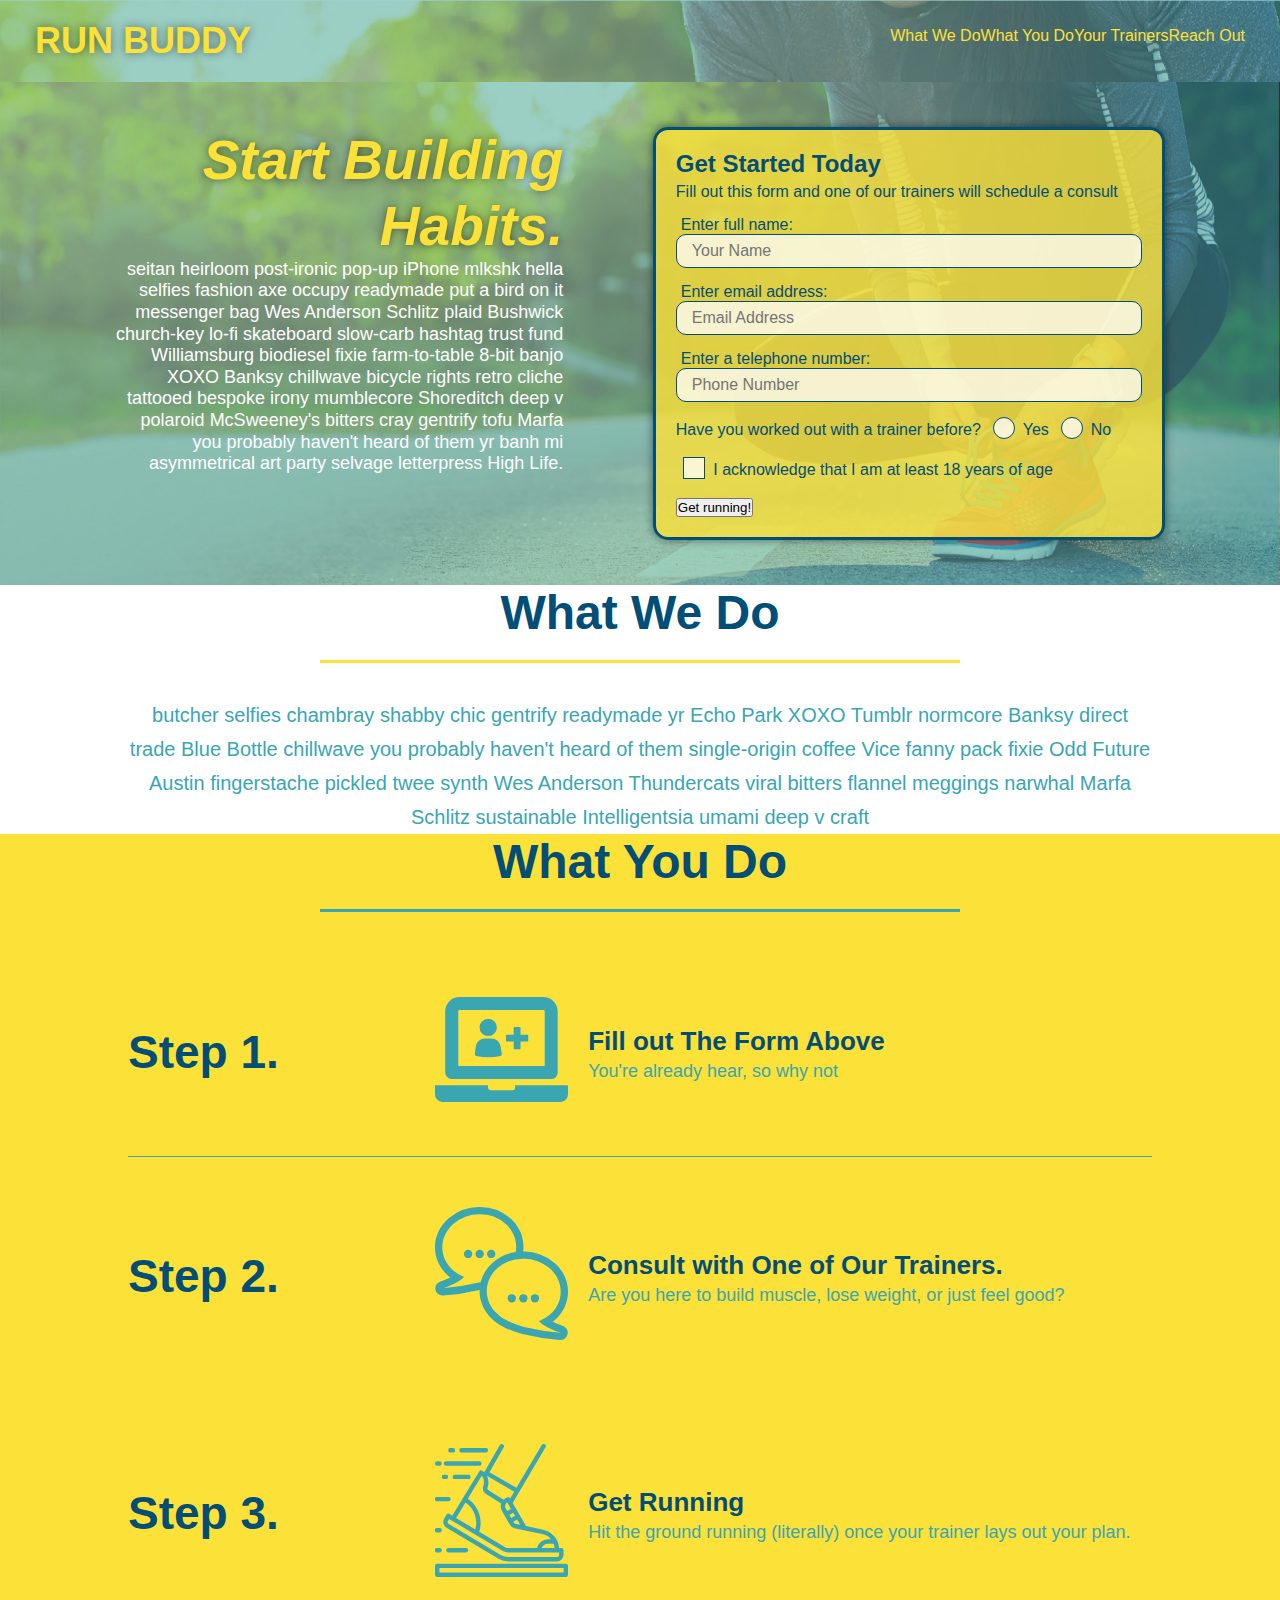
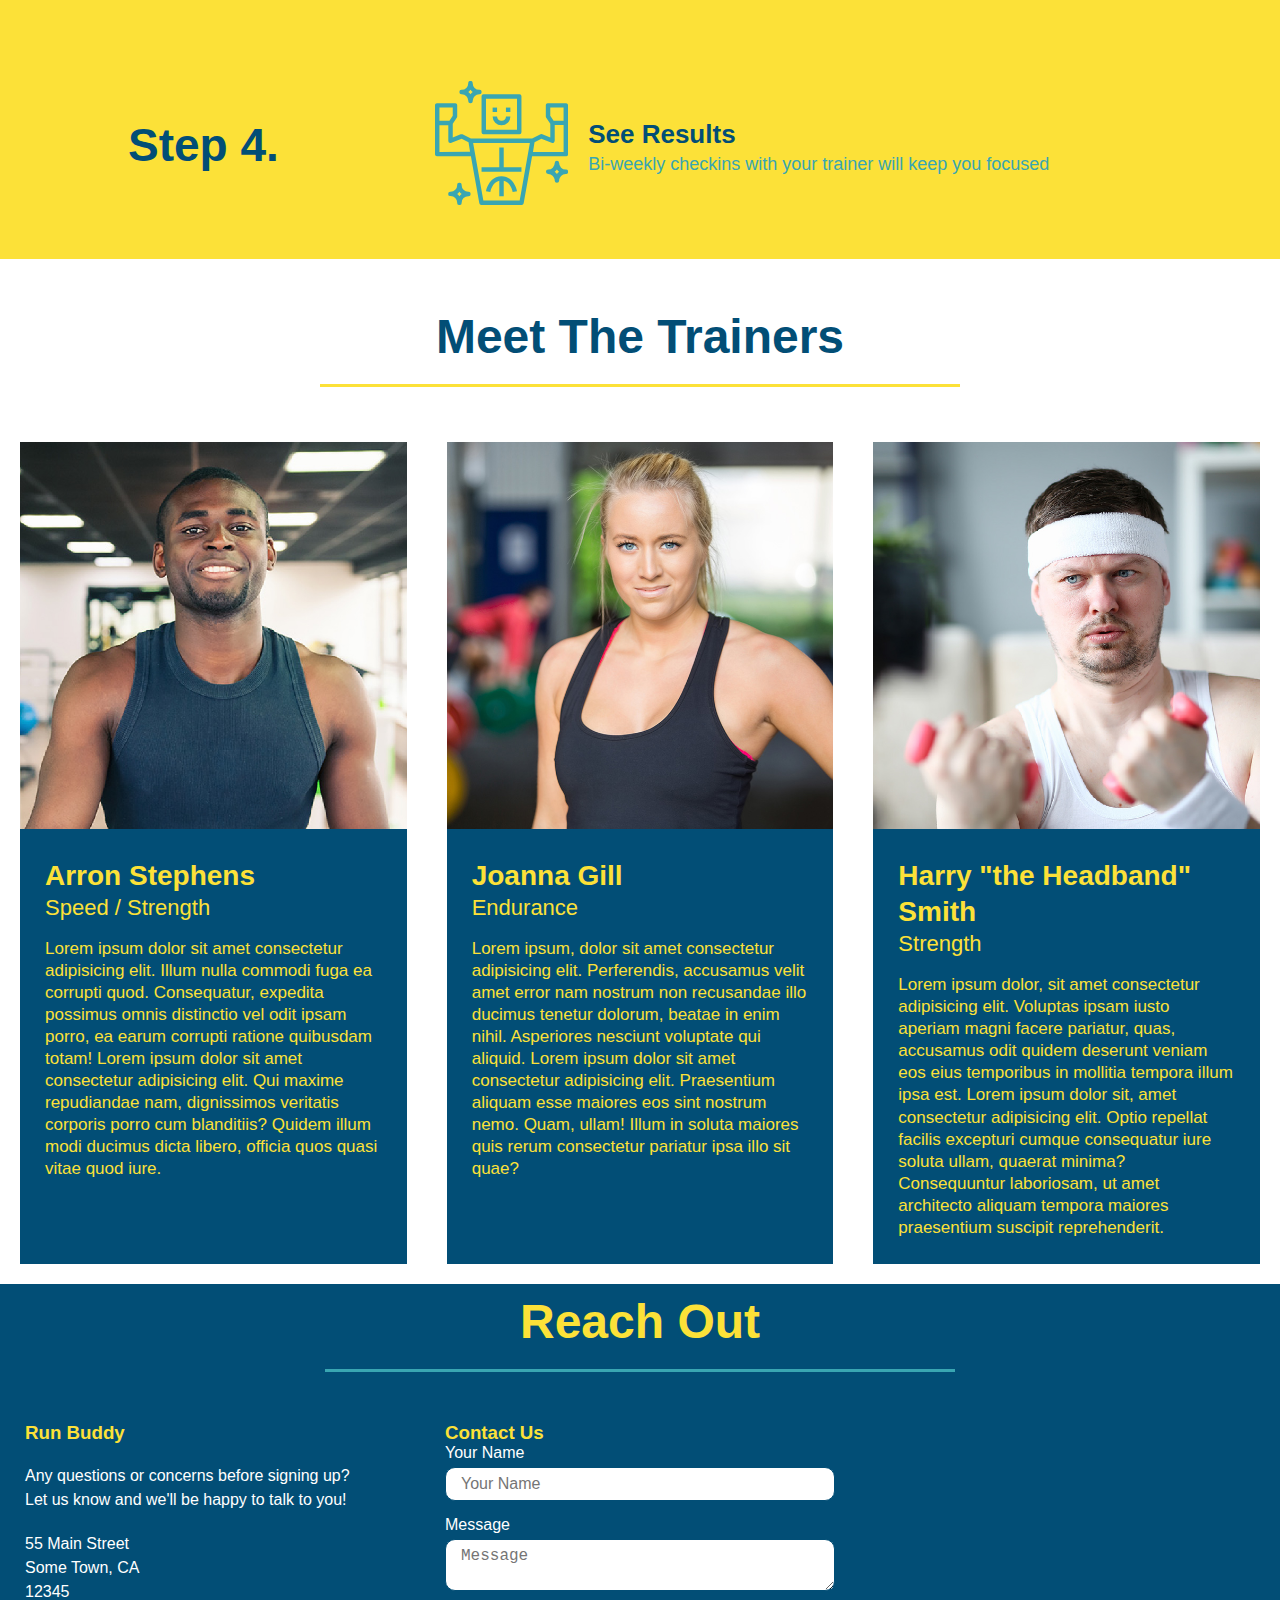
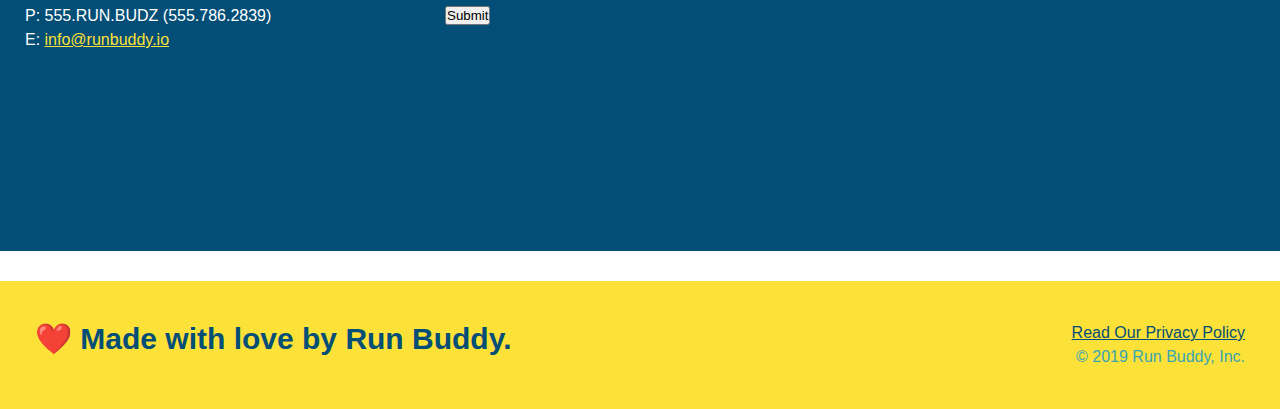
<file: index.html>
<!DOCTYPE html>
<html lang="en">
    <head>
        <meta charset="UTF-8" />
        <meta name="viewport" content="width=device-width, initial-scale=1.0" />
        <title>Run Buddy</title>
        <link rel="stylesheet" href="./assets/css/style.css" />
    </head>
    <body>
        <header>
          <h1>
            <a href="index.html">RUN BUDDY</a>
          </h1>
          <nav>
              <!--Unordered list element-->
              <ul>
                  <!-- List item element-->
                  <li>
                      <!--Anchore element-->
                      <a href="#what-we-do">What We Do</a>
                  </li>
                  <li>
                      <a href="#what-you-do">What You Do</a>
                  </li>
                  <li>
                      <a href="#your-trainers">Your Trainers</a>
                  </li>
                  <li>
                      <a href="#reach-out">Reach Out</a>
                  </li>
              </ul>
          </nav>
        </header>

        <!-- hero/jumbotron-->
        <section class="hero">
            <div class="hero-cta">
                <h2>Start Building Habits.</h2>
                <p>
                    seitan heirloom post-ironic pop-up iPhone mlkshk hella selfies fashion axe occupy readymade put a bird on it messenger bag Wes Anderson Schlitz plaid Bushwick church-key lo-fi skateboard slow-carb hashtag trust fund Williamsburg biodiesel fixie farm-to-table 8-bit banjo XOXO Banksy chillwave bicycle rights retro cliche tattooed bespoke irony mumblecore Shoreditch deep v polaroid McSweeney's bitters cray gentrify tofu Marfa you probably haven't heard of them yr banh mi asymmetrical art party selvage letterpress High Life.
                </p>
            </div>
            <div class="hero-form">
                <h3>Get Started Today</h3>
                <p>Fill out this form and one of our trainers will schedule a consult</p>
                 <!-- Add form element -->
                <form>
                    <label for="name">Enter full name:</label>
                    <input type="text" placeholder="Your Name" name="name" id="name" class="form-input" />
                    <label for="email">Enter email address:</label>
                    <input type="email" placeholder="Email Address" name="email" id="email" class="form-input" />
                    <label for="phone">Enter a telephone number:</label>
                    <input type="tel" placeholder="Phone Number" name="phone" id="phone" class="form-input" /> 
                    <p>
                        Have you worked out with a trainer before?
                        <span class="radio-wrapper">
                            <input type="radio" name="trainer-confirm" id="trainer-yes" />
                            <label for="trainer-yes">Yes</label>
                        </span>
                        <span class="radio-wrapper">
                            <input type="radio" name="trainer-confirm" id="trainer-no" />
                            <label for="trainer-no">No</label>
                        </span>
                    </p>
                    <p>
                        <span class="checkbox-wrapper">
                            <input type="checkbox" name="age-confirm" id="checkbox" />
                            <label for="checkbox">I acknowledge that I am at least 18 years of age</label>
                        </span>
                    </p>
                    <button type="submit">
                    Get running!
                    </button>
                </form>
            </div>
        </section>

        <!-- "what we do" section-->
        <section id="what-we-do" class="intro">
            <div class="flex-row">
                <h2 class="section-title primary-border">
                    What We Do
                </h2>
            </div>
            <div class="flex-row">
                <p>
                    butcher selfies chambray shabby chic gentrify readymade yr Echo Park XOXO Tumblr normcore Banksy direct trade Blue Bottle chillwave you probably haven't heard of them single-origin coffee Vice fanny pack fixie Odd Future Austin fingerstache pickled twee synth Wes Anderson Thundercats viral bitters flannel meggings narwhal Marfa Schlitz sustainable Intelligentsia umami deep v craft
                </p>
            </div>
        </section>

        <!--"what you do" section -->
        <section id="what-you-do" class="steps">
            <div class="flex-row">
                <h2 class="section-title secondary-border">
                    What You Do
                </h2>
            </div>
            <div class="step">
                <h3>Step 1.</h3>
                <div class="step-info">
                    <div class="step-img">
                        <img src="./assets/images/step-1.svg" alt="" />
                    </div>
                    <div class="step-text">
                        <h4>Fill out The Form Above</h4>
                        <p>You're already hear, so why not</p>
                    </div>
                </div>
            </div>
            <div>
                <div class="step">
                    <h3>Step 2.</h3>
                    <div class="step-info">
                        <div class="step-img">
                            <img src="./assets/images/step-2.svg" alt="" />
                        </div>
                        <div class="step-text">
                            <h4>Consult with One of Our Trainers.</h4>
                            <p>Are you here to build muscle, lose weight, or just feel good?</p>
                        </div>
                    </div>
                </div>
            </div>
            <div>
                <div class="step">
                    <h3>Step 3.</h3>
                    <div class="step-info">
                        <div class="step-img">
                            <img src="./assets/images/step-3.svg" alt="" />
                        </div>
                        <div class="step-text">
                            <h4>Get Running</h4>
                            <p>Hit the ground running (literally) once your trainer lays out your plan.</p>
                        </div>
                    </div>
                </div>
            </div>
            <div>
                <div class="step">
                    <h3>Step 4.</h3>
                    <div class="step-info">
                        <div class="step-img">
                            <img src="./assets/images/step-4.svg" alt="" />
                        </div>
                        <div class="step-text">
                            <h4>See Results</h4>
                            <p>Bi-weekly checkins with your trainer will keep you focused</p>
                        </div>
                    </div>
                </div>
            </div>
        </section>

        <!--"meet the trainers" section-->
        <section id="your-trainers">
            <div class="flex-row">
                <h2 class="section-title primary-border">
                    Meet The Trainers
                </h2>
            </div>
            <!-- First trainer bio -->
            <div class="trainers">
                <article class="trainer">
                    <img src="./assets/images/trainer-1.jpg" alt="Arron Stephens in his workout clothes, ready to pump iron"/>
                    <div class="trainer-bio">
                        <h3 class="trainer-name">Arron Stephens</h3>
                        <h4 class="trainer-role">Speed / Strength</h4>
                        <p>
                            Lorem ipsum dolor sit amet consectetur adipisicing elit. Illum nulla commodi fuga ea corrupti quod. Consequatur, expedita possimus omnis distinctio vel odit ipsam porro, ea earum corrupti ratione quibusdam totam! 
                            Lorem ipsum dolor sit amet consectetur adipisicing elit. Qui maxime repudiandae nam, dignissimos veritatis corporis porro cum blanditiis? Quidem illum modi ducimus dicta libero, officia quos quasi vitae quod iure.
                        </p>
                    </div>
                </article>
                <!-- second trainer bio -->
                <article class="trainer">
                    <img src="./assets/images/trainer-2.jpg" alt="Joanna Gill Cooling off after a workout" />
                    <div class="trainer-bio">
                        <h3 class="trainer-name">Joanna Gill</h3>
                        <h4 class="trainer-role">Endurance</h4>
                        <p>
                            Lorem ipsum, dolor sit amet consectetur adipisicing elit. Perferendis, accusamus velit amet error nam nostrum non recusandae illo ducimus tenetur dolorum, beatae in enim nihil. Asperiores nesciunt voluptate qui aliquid.  
                            Lorem ipsum dolor sit amet consectetur adipisicing elit. Praesentium aliquam esse maiores eos sint nostrum nemo. Quam, ullam! Illum in soluta maiores quis rerum consectetur pariatur ipsa illo sit quae?
                        </p>
                    </div>
                    
                </article>
                <!-- third trainer bio-->
                <article class="trainer">
                    <img src="./assets/images/trainer-3.jpg" alt="Harry Smith wearing a headband and lifting comically small pink weights" />
                    <div class="trainer-bio">
                        <h3 class="trainer-name">Harry "the Headband" Smith</h3>
                        <h4 class="trainer-role">Strength</h4>
                        <p>
                            Lorem ipsum dolor, sit amet consectetur adipisicing elit. Voluptas ipsam iusto aperiam magni facere pariatur, quas, accusamus odit quidem deserunt veniam eos eius temporibus in mollitia tempora illum ipsa est.
                            Lorem ipsum dolor sit, amet consectetur adipisicing elit. Optio repellat facilis excepturi cumque consequatur iure soluta ullam, quaerat minima? Consequuntur laboriosam, ut amet architecto aliquam tempora maiores praesentium suscipit reprehenderit.
                        </p>
                    </div>
                </article>
            </div>
        </section>

        <!--"reach out" section-->
        <section id="reach-out" class="contact">
            <div class="flex-row">
                <h2 class="section-title secondary-border">
                    Reach Out
                </h2>
            </div>
            <div class="contact-info">
                <div>
                    <h3>Run Buddy</h3>
                    <p>
                        Any questions or concerns before signing up?
                        <br />
                        Let us know and we'll be happy to talk to you!
                    </p>
                    <address>
                        55 Main Street <br/>
                        Some Town, CA <br/>
                        12345<br />
                        P: 555.RUN.BUDZ (555.786.2839) <br/>
                        E: <a href="mailto:info@runbuddy.io">info@runbuddy.io</a>
                    </address>
                </div>
                    
                <div class="contact-form">
                    <h3>Contact Us</h3>
                    <form>
                        <label for="contact-name">Your Name</label>
                        <input type="text" id="contact-name" placeholder="Your Name" />

                        <label for="contact-message">Message</label>
                        <textarea id="contact-message" placeholder="Message"></textarea>

                        <button type="submit">Submit</button>
                    </form>
                </div>
                <div>
                    <iframe src="https://www.google.com/maps/embed?pb=!1m18!1m12!1m3!1d786.5026812719971!2d-120.42340297077057!3d37.9535355562072!2m3!1f0!2f0!3f0!3m2!1i1024!2i768!4f13.1!3m3!1m2!1s0x8090c46e315aaf1b%3A0xb32d2fcd2023b726!2sMain%20St%2C%20Jamestown%2C%20CA%2095327!5e0!3m2!1sen!2sus!4v1648756884530!5m2!1sen!2sus" 
                    frameborder="0" style="border: 0;" allowfullscreen="">
                    </iframe>
                </div>     
            </div>
        </section>

        <!-- footer-->
        <footer>
            <h2>❤️  Made with love by Run Buddy.</h2>
            <div>
                <a href="./privacy-policy.html">Read Our Privacy Policy</a><br />
                &copy; 2019 Run Buddy, Inc.
            </div>
        </footer>
    </body>
</html>
</file>
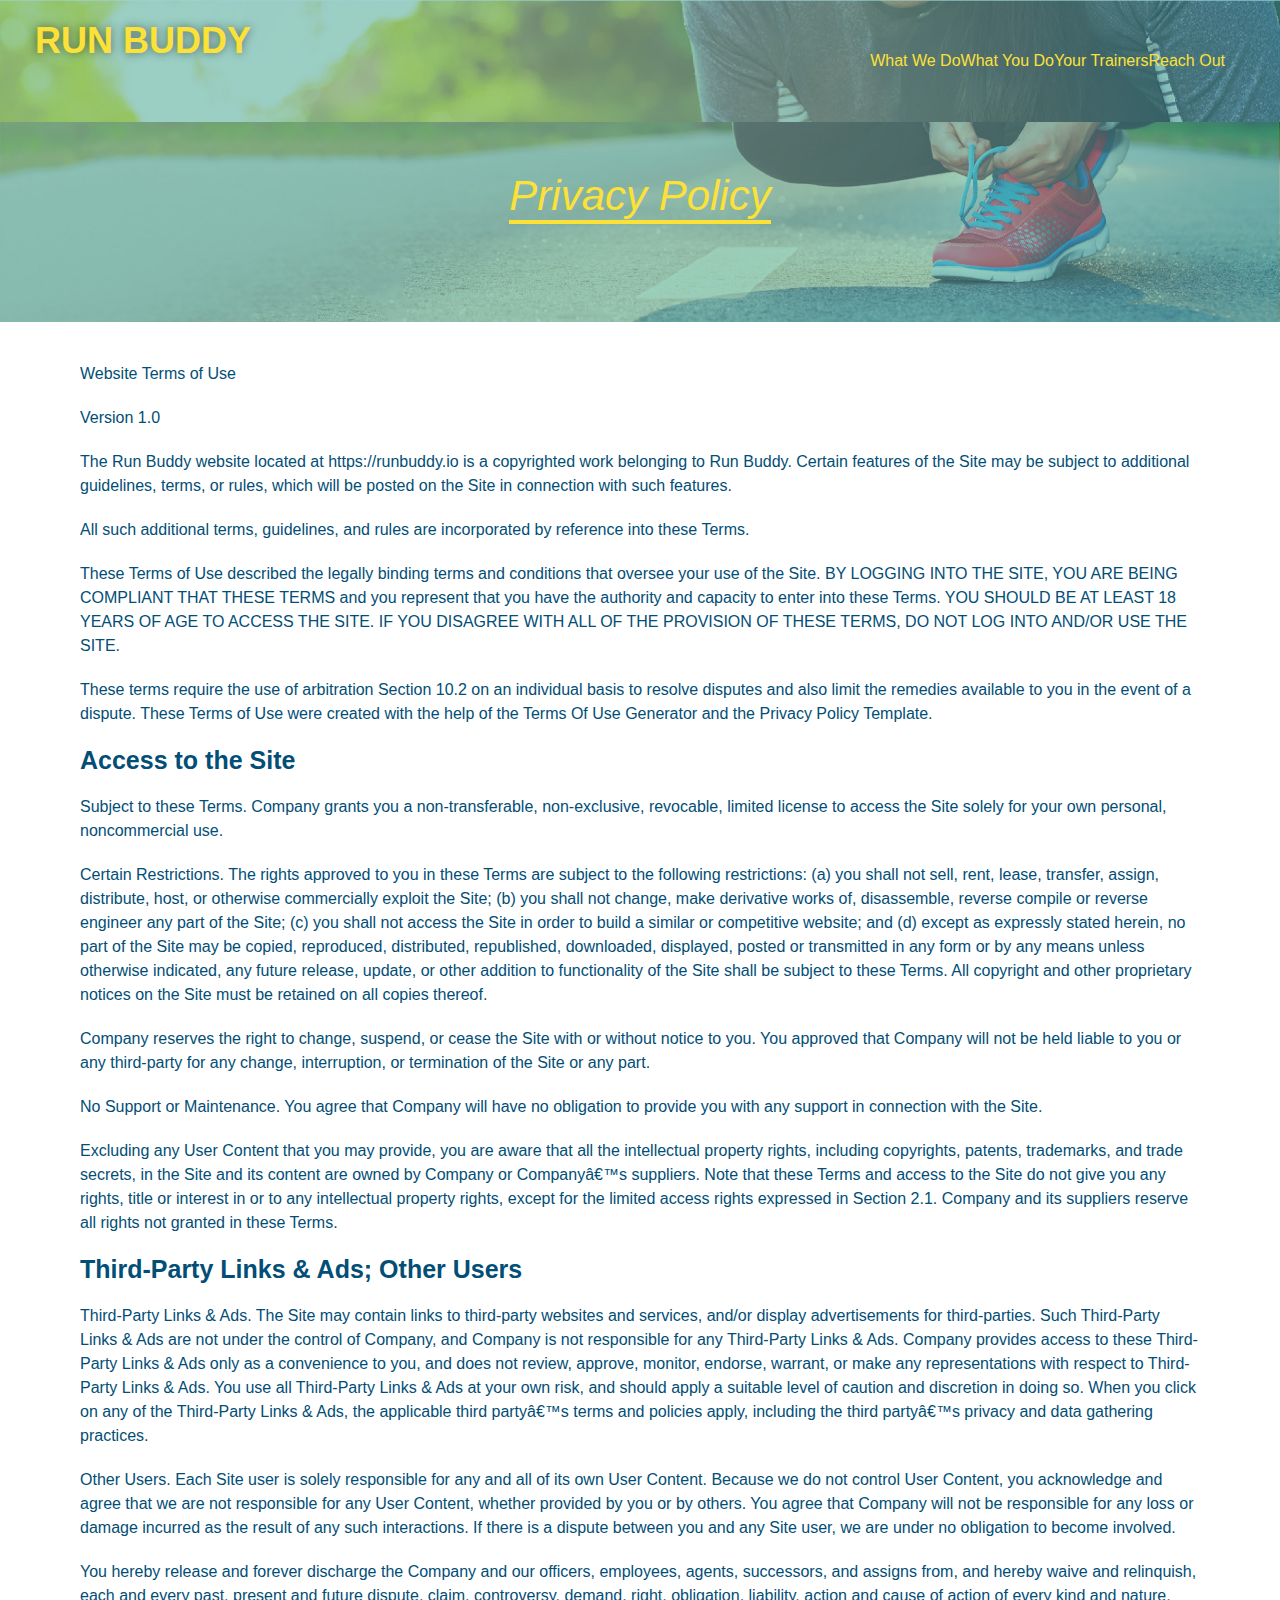
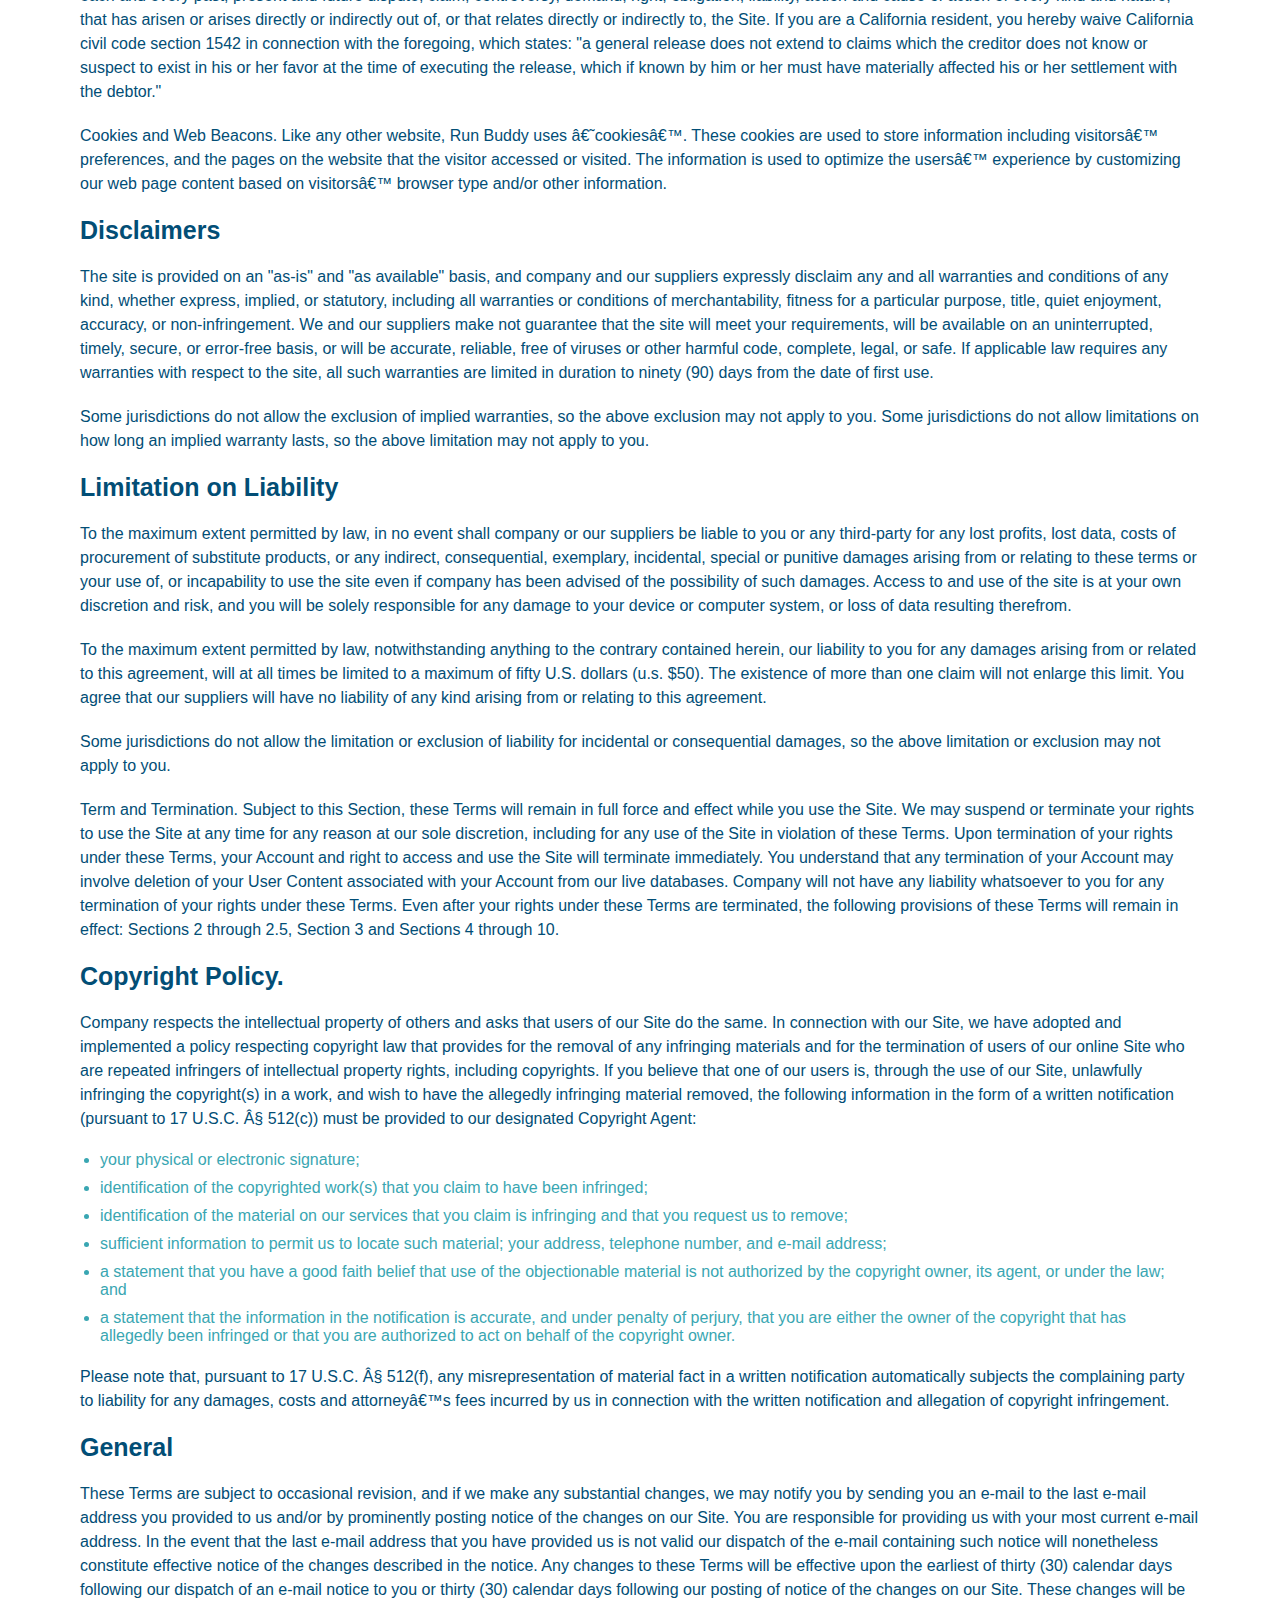
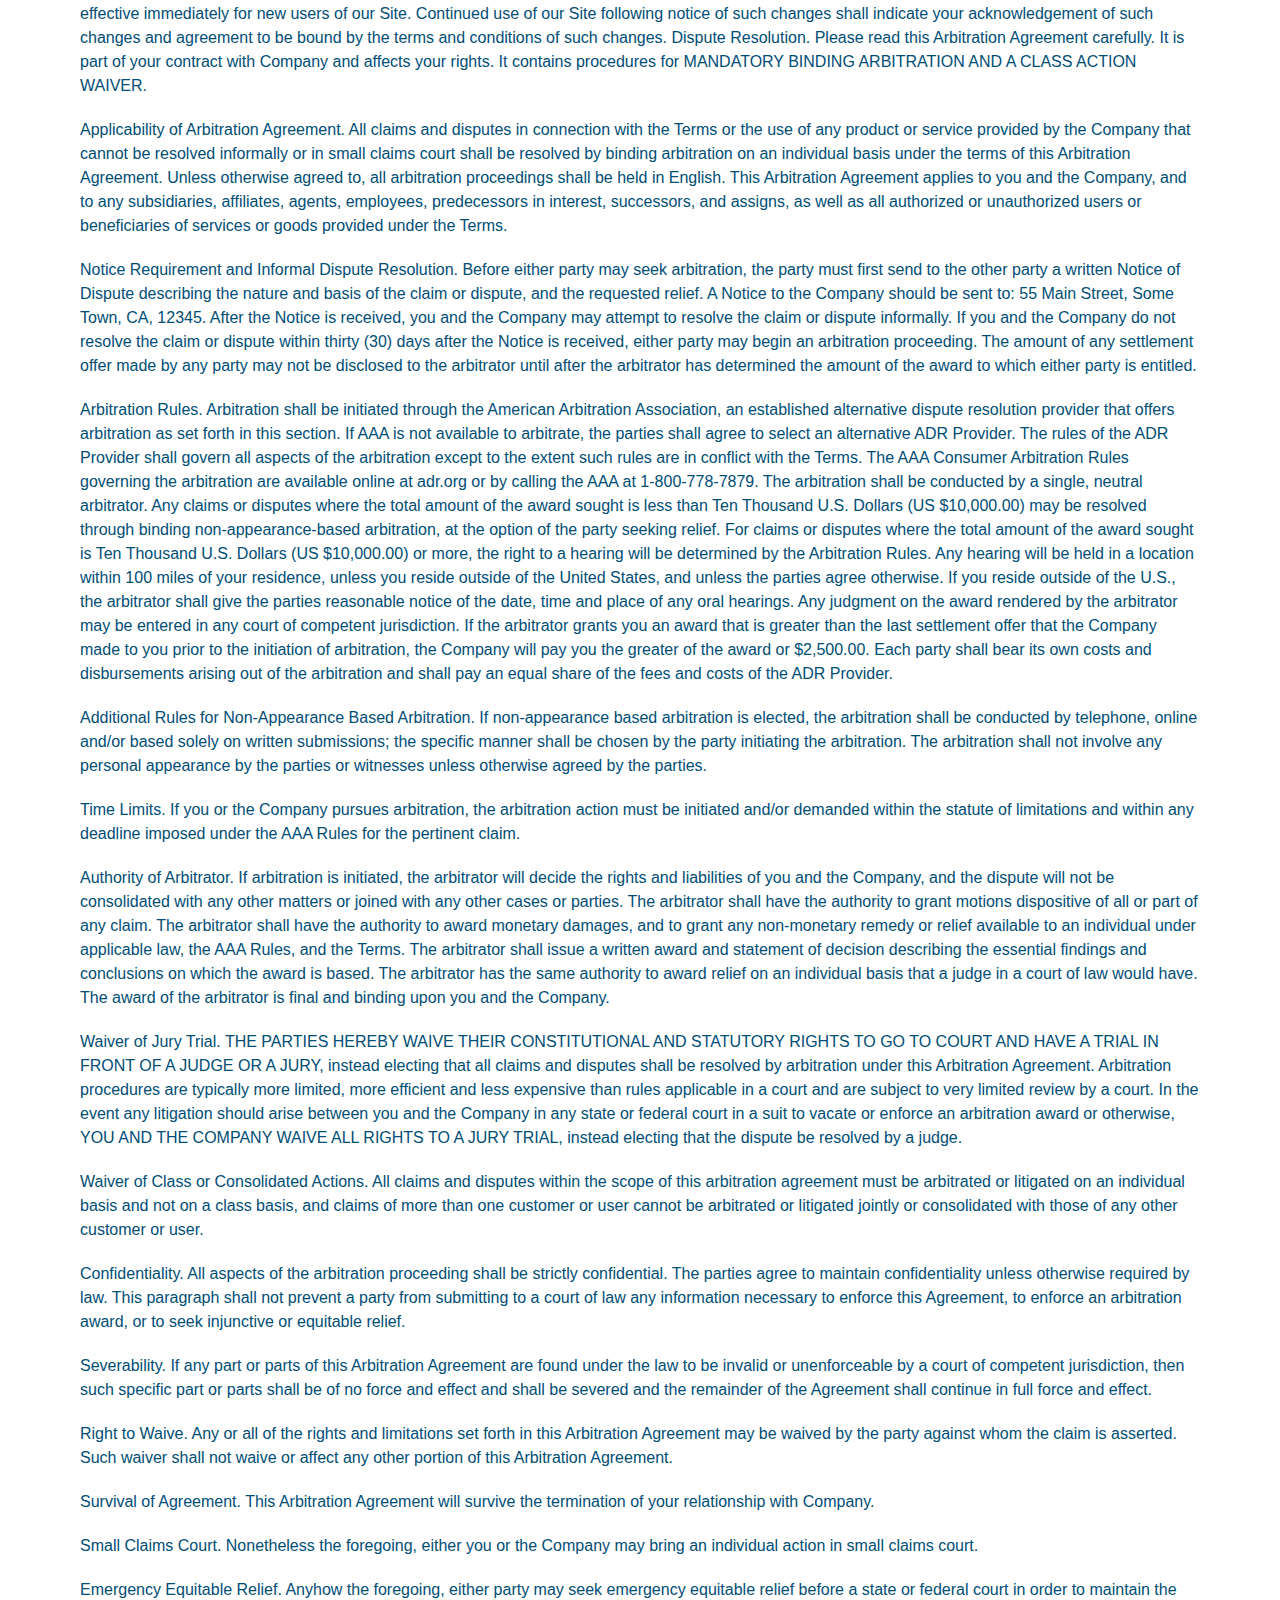
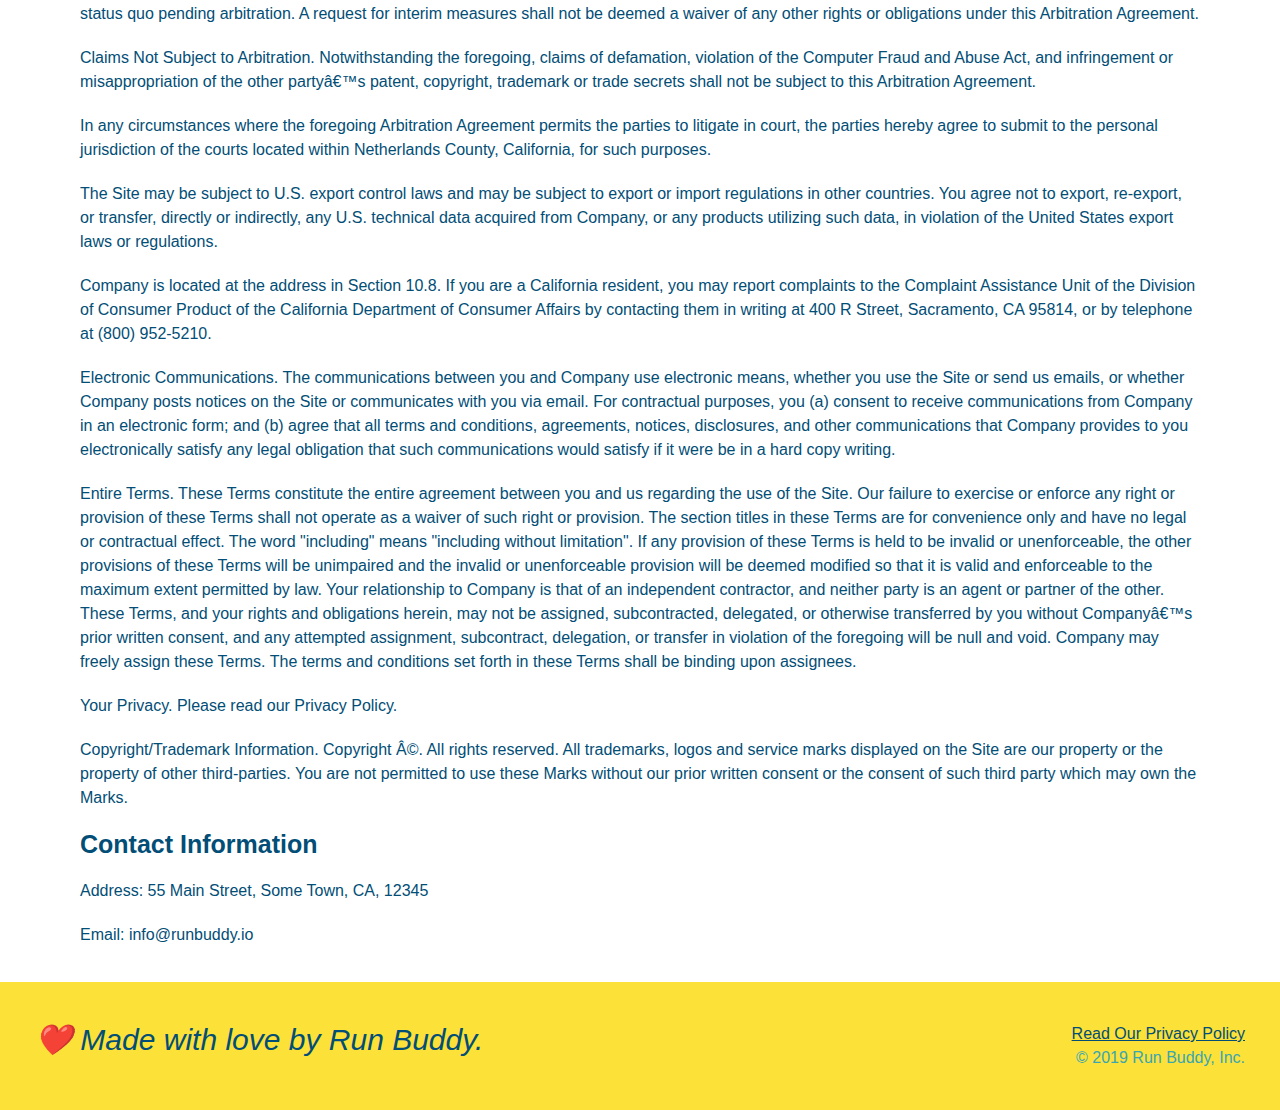
<file: privacy-policy.html>
<!DOCTYPE html>
<html lang="en">
    <head>
        <meta charset="UTF-8" />
        <meta name="viewport" content="width=device-width, initial-scale=1.0" />
        <title>Privacy Policy - Run Buddy</title>
        <link rel="stylesheet" href="./assets/css/style.css" />
        <link rel="stylesheet" href="./assets/css/secondary-styles.css" />
    </head>
    <body>
        <header>
            <h1>
              <a href="./index.html">RUN BUDDY</a>
            </h1>
            <nav>
                <!--Unordered list element-->
                <ul>
                    <!-- List item element-->
                    <li>
                        <!--Anchore element-->
                        <a href="./index.html#what-we-do">What We Do</a>
                    </li>
                    <li>
                        <a href="./index.html#what-you-do">What You Do</a>
                    </li>
                    <li>
                        <a href="./index.html#your-trainers">Your Trainers</a>
                    </li>
                    <li>
                        <a href="./index.html#reach-out">Reach Out</a>
                    </li>
                </ul>
            </nav>
        </header>
        <section class="hero">
            <h2 class="page-title">
                Privacy Policy
            </h2>
        </section>
        <article class="secondary-content">
            <p>
                Website Terms of Use
              </p>
        
              <p>
                Version 1.0
              </p>
        
              <p>
                The Run Buddy website located at https://runbuddy.io is a copyrighted work belonging to Run Buddy. Certain
                features of the Site may be subject to additional guidelines, terms, or rules, which will be posted on the Site
                in connection with such features.
              </p>
        
              <p>
                All such additional terms, guidelines, and rules are incorporated by reference into these Terms.
              </p>
        
              <p>
                These Terms of Use described the legally binding terms and conditions that oversee your use of the Site. BY
                LOGGING INTO THE SITE, YOU ARE BEING COMPLIANT THAT THESE TERMS and you represent that you have the authority
                and capacity to enter into these Terms. YOU SHOULD BE AT LEAST 18 YEARS OF AGE TO ACCESS THE SITE. IF YOU
                DISAGREE WITH ALL OF THE PROVISION OF THESE TERMS, DO NOT LOG INTO AND/OR USE THE SITE.
              </p>
        
              <p>
                These terms require the use of arbitration Section 10.2 on an individual basis to resolve disputes and also
                limit the remedies available to you in the event of a dispute. These Terms of Use were created with the help of
                the Terms Of Use Generator and the Privacy Policy Template.
              </p>
        
              <h3>
                Access to the Site
              </h3>
        
              <p>
                Subject to these Terms. Company grants you a non-transferable, non-exclusive, revocable, limited license to
                access the Site solely for your own personal, noncommercial use.
              </p>
        
              <p>
                Certain Restrictions. The rights approved to you in these Terms are subject to the following restrictions: (a)
                you shall not sell, rent, lease, transfer, assign, distribute, host, or otherwise commercially exploit the Site;
                (b) you shall not change, make derivative works of, disassemble, reverse compile or reverse engineer any part of
                the Site; (c) you shall not access the Site in order to build a similar or competitive website; and (d) except
                as expressly stated herein, no part of the Site may be copied, reproduced, distributed, republished, downloaded,
                displayed, posted or transmitted in any form or by any means unless otherwise indicated, any future release,
                update, or other addition to functionality of the Site shall be subject to these Terms. All copyright and other
                proprietary notices on the Site must be retained on all copies thereof.
              </p>
        
              <p>
                Company reserves the right to change, suspend, or cease the Site with or without notice to you. You approved
                that Company will not be held liable to you or any third-party for any change, interruption, or termination of
                the Site or any part.
              </p>
        
              <p>
                No Support or Maintenance. You agree that Company will have no obligation to provide you with any support in
                connection with the Site.
              </p>
        
              <p>
                Excluding any User Content that you may provide, you are aware that all the intellectual property rights,
                including copyrights, patents, trademarks, and trade secrets, in the Site and its content are owned by Company
                or Companyâ€™s suppliers. Note that these Terms and access to the Site do not give you any rights, title or
                interest in or to any intellectual property rights, except for the limited access rights expressed in Section
                2.1. Company and its suppliers reserve all rights not granted in these Terms.
              </p>
        
              <h3>
                Third-Party Links & Ads; Other Users
              </h3>
        
              <p>
                Third-Party Links & Ads. The Site may contain links to third-party websites and services, and/or display
                advertisements for third-parties. Such Third-Party Links & Ads are not under the control of Company, and Company
                is not responsible for any Third-Party Links & Ads. Company provides access to these Third-Party Links & Ads
                only as a convenience to you, and does not review, approve, monitor, endorse, warrant, or make any
                representations with respect to Third-Party Links & Ads. You use all Third-Party Links & Ads at your own risk,
                and should apply a suitable level of caution and discretion in doing so. When you click on any of the
                Third-Party Links & Ads, the applicable third partyâ€™s terms and policies apply, including the third partyâ€™s
                privacy and data gathering practices.
              </p>
        
              <p>
                Other Users. Each Site user is solely responsible for any and all of its own User Content. Because we do not
                control User Content, you acknowledge and agree that we are not responsible for any User Content, whether
                provided by you or by others. You agree that Company will not be responsible for any loss or damage incurred as
                the result of any such interactions. If there is a dispute between you and any Site user, we are under no
                obligation to become involved.
              </p>
        
              <p>
                You hereby release and forever discharge the Company and our officers, employees, agents, successors, and
                assigns from, and hereby waive and relinquish, each and every past, present and future dispute, claim,
                controversy, demand, right, obligation, liability, action and cause of action of every kind and nature, that has
                arisen or arises directly or indirectly out of, or that relates directly or indirectly to, the Site. If you are
                a California resident, you hereby waive California civil code section 1542 in connection with the foregoing,
                which states: "a general release does not extend to claims which the creditor does not know or suspect to exist
                in his or her favor at the time of executing the release, which if known by him or her must have materially
                affected his or her settlement with the debtor."
              </p>
        
              <p>
                Cookies and Web Beacons. Like any other website, Run Buddy uses â€˜cookiesâ€™. These cookies are used to store
                information including visitorsâ€™ preferences, and the pages on the website that the visitor accessed or visited.
                The information is used to optimize the usersâ€™ experience by customizing our web page content based on visitorsâ€™
                browser type and/or other information.
              </p>
        
              <h3>
                Disclaimers
              </h3>
        
              <p>
                The site is provided on an "as-is" and "as available" basis, and company and our suppliers expressly disclaim
                any and all warranties and conditions of any kind, whether express, implied, or statutory, including all
                warranties or conditions of merchantability, fitness for a particular purpose, title, quiet enjoyment, accuracy,
                or non-infringement. We and our suppliers make not guarantee that the site will meet your requirements, will be
                available on an uninterrupted, timely, secure, or error-free basis, or will be accurate, reliable, free of
                viruses or other harmful code, complete, legal, or safe. If applicable law requires any warranties with respect
                to the site, all such warranties are limited in duration to ninety (90) days from the date of first use.
              </p>
        
              <p>
                Some jurisdictions do not allow the exclusion of implied warranties, so the above exclusion may not apply to
                you. Some jurisdictions do not allow limitations on how long an implied warranty lasts, so the above limitation
                may not apply to you.
              </p>
        
              <h3>
                Limitation on Liability
              </h3>
        
              <p>
                To the maximum extent permitted by law, in no event shall company or our suppliers be liable to you or any
                third-party for any lost profits, lost data, costs of procurement of substitute products, or any indirect,
                consequential, exemplary, incidental, special or punitive damages arising from or relating to these terms or
                your use of, or incapability to use the site even if company has been advised of the possibility of such
                damages. Access to and use of the site is at your own discretion and risk, and you will be solely responsible
                for any damage to your device or computer system, or loss of data resulting therefrom.
              </p>
        
              <p>
                To the maximum extent permitted by law, notwithstanding anything to the contrary contained herein, our liability
                to you for any damages arising from or related to this agreement, will at all times be limited to a maximum of
                fifty U.S. dollars (u.s. $50). The existence of more than one claim will not enlarge this limit. You agree that
                our suppliers will have no liability of any kind arising from or relating to this agreement.
              </p>
        
              <p>
                Some jurisdictions do not allow the limitation or exclusion of liability for incidental or consequential
                damages, so the above limitation or exclusion may not apply to you.
              </p>
        
              <p>
                Term and Termination. Subject to this Section, these Terms will remain in full force and effect while you use
                the Site. We may suspend or terminate your rights to use the Site at any time for any reason at our sole
                discretion, including for any use of the Site in violation of these Terms. Upon termination of your rights under
                these Terms, your Account and right to access and use the Site will terminate immediately. You understand that
                any termination of your Account may involve deletion of your User Content associated with your Account from our
                live databases. Company will not have any liability whatsoever to you for any termination of your rights under
                these Terms. Even after your rights under these Terms are terminated, the following provisions of these Terms
                will remain in effect: Sections 2 through 2.5, Section 3 and Sections 4 through 10.
              </p>
        
              <h3>
                Copyright Policy.
              </h3>
        
              <p>
                Company respects the intellectual property of others and asks that users of our Site do the same. In connection
                with our Site, we have adopted and implemented a policy respecting copyright law that provides for the removal
                of any infringing materials and for the termination of users of our online Site who are repeated infringers of
                intellectual property rights, including copyrights. If you believe that one of our users is, through the use of
                our Site, unlawfully infringing the copyright(s) in a work, and wish to have the allegedly infringing material
                removed, the following information in the form of a written notification (pursuant to 17 U.S.C. Â§ 512(c)) must
                be provided to our designated Copyright Agent:
              </p>
        
              <ul>
                <li>
                  your physical or electronic signature;
                </li>
                <li>
                  identification of the copyrighted work(s) that you claim to have been infringed;
                </li>
                <li>
                  identification of the material on our services that you claim is infringing and that you request us to remove;
                </li>
                <li>
                  sufficient information to permit us to locate such material; your address, telephone number, and e-mail
                  address;
                </li>
                <li>
                  a statement that you have a good faith belief that use of the objectionable material is not authorized by the
                  copyright owner, its agent, or under the law; and
                </li>
                <li>
                  a statement that the information in the notification is accurate, and under penalty of perjury, that you are
                  either the owner of the copyright that has allegedly been infringed or that you are authorized to act on
                  behalf of the copyright owner.
                </li>
              </ul>
        
              <p>
                Please note that, pursuant to 17 U.S.C. Â§ 512(f), any misrepresentation of material fact in a written
                notification automatically subjects the complaining party to liability for any damages, costs and attorneyâ€™s
                fees incurred by us in connection with the written notification and allegation of copyright infringement.
              </p>
        
              <h3>
                General
              </h3>
        
              <p>
                These Terms are subject to occasional revision, and if we make any substantial changes, we may notify you by
                sending you an e-mail to the last e-mail address you provided to us and/or by prominently posting notice of the
                changes on our Site. You are responsible for providing us with your most current e-mail address. In the event
                that the last e-mail address that you have provided us is not valid our dispatch of the e-mail containing such
                notice will nonetheless constitute effective notice of the changes described in the notice. Any changes to these
                Terms will be effective upon the earliest of thirty (30) calendar days following our dispatch of an e-mail
                notice to you or thirty (30) calendar days following our posting of notice of the changes on our Site. These
                changes will be effective immediately for new users of our Site. Continued use of our Site following notice of
                such changes shall indicate your acknowledgement of such changes and agreement to be bound by the terms and
                conditions of such changes. Dispute Resolution. Please read this Arbitration Agreement carefully. It is part of
                your contract with Company and affects your rights. It contains procedures for MANDATORY BINDING ARBITRATION AND
                A CLASS ACTION WAIVER.
              </p>
        
              <p>
                Applicability of Arbitration Agreement. All claims and disputes in connection with the Terms or the use of any
                product or service provided by the Company that cannot be resolved informally or in small claims court shall be
                resolved by binding arbitration on an individual basis under the terms of this Arbitration Agreement. Unless
                otherwise agreed to, all arbitration proceedings shall be held in English. This Arbitration Agreement applies to
                you and the Company, and to any subsidiaries, affiliates, agents, employees, predecessors in interest,
                successors, and assigns, as well as all authorized or unauthorized users or beneficiaries of services or goods
                provided under the Terms.
              </p>
        
              <p>
                Notice Requirement and Informal Dispute Resolution. Before either party may seek arbitration, the party must
                first send to the other party a written Notice of Dispute describing the nature and basis of the claim or
                dispute, and the requested relief. A Notice to the Company should be sent to: 55 Main Street, Some Town, CA,
                12345. After the Notice is received, you and the Company may attempt to resolve the claim or dispute informally.
                If you and the Company do not resolve the claim or dispute within thirty (30) days after the Notice is received,
                either party may begin an arbitration proceeding. The amount of any settlement offer made by any party may not
                be disclosed to the arbitrator until after the arbitrator has determined the amount of the award to which either
                party is entitled.
              </p>
        
              <p>
                Arbitration Rules. Arbitration shall be initiated through the American Arbitration Association, an established
                alternative dispute resolution provider that offers arbitration as set forth in this section. If AAA is not
                available to arbitrate, the parties shall agree to select an alternative ADR Provider. The rules of the ADR
                Provider shall govern all aspects of the arbitration except to the extent such rules are in conflict with the
                Terms. The AAA Consumer Arbitration Rules governing the arbitration are available online at adr.org or by
                calling the AAA at 1-800-778-7879. The arbitration shall be conducted by a single, neutral arbitrator. Any
                claims or disputes where the total amount of the award sought is less than Ten Thousand U.S. Dollars (US
                $10,000.00) may be resolved through binding non-appearance-based arbitration, at the option of the party seeking
                relief. For claims or disputes where the total amount of the award sought is Ten Thousand U.S. Dollars (US
                $10,000.00) or more, the right to a hearing will be determined by the Arbitration Rules. Any hearing will be
                held in a location within 100 miles of your residence, unless you reside outside of the United States, and
                unless the parties agree otherwise. If you reside outside of the U.S., the arbitrator shall give the parties
                reasonable notice of the date, time and place of any oral hearings. Any judgment on the award rendered by the
                arbitrator may be entered in any court of competent jurisdiction. If the arbitrator grants you an award that is
                greater than the last settlement offer that the Company made to you prior to the initiation of arbitration, the
                Company will pay you the greater of the award or $2,500.00. Each party shall bear its own costs and
                disbursements arising out of the arbitration and shall pay an equal share of the fees and costs of the ADR
                Provider.
              </p>
        
              <p>
                Additional Rules for Non-Appearance Based Arbitration. If non-appearance based arbitration is elected, the
                arbitration shall be conducted by telephone, online and/or based solely on written submissions; the specific
                manner shall be chosen by the party initiating the arbitration. The arbitration shall not involve any personal
                appearance by the parties or witnesses unless otherwise agreed by the parties.
              </p>
        
              <p>
                Time Limits. If you or the Company pursues arbitration, the arbitration action must be initiated and/or demanded
                within the statute of limitations and within any deadline imposed under the AAA Rules for the pertinent claim.
              </p>
        
              <p>
                Authority of Arbitrator. If arbitration is initiated, the arbitrator will decide the rights and liabilities of
                you and the Company, and the dispute will not be consolidated with any other matters or joined with any other
                cases or parties. The arbitrator shall have the authority to grant motions dispositive of all or part of any
                claim. The arbitrator shall have the authority to award monetary damages, and to grant any non-monetary remedy
                or relief available to an individual under applicable law, the AAA Rules, and the Terms. The arbitrator shall
                issue a written award and statement of decision describing the essential findings and conclusions on which the
                award is based. The arbitrator has the same authority to award relief on an individual basis that a judge in a
                court of law would have. The award of the arbitrator is final and binding upon you and the Company.
              </p>
        
              <p>
                Waiver of Jury Trial. THE PARTIES HEREBY WAIVE THEIR CONSTITUTIONAL AND STATUTORY RIGHTS TO GO TO COURT AND HAVE
                A TRIAL IN FRONT OF A JUDGE OR A JURY, instead electing that all claims and disputes shall be resolved by
                arbitration under this Arbitration Agreement. Arbitration procedures are typically more limited, more efficient
                and less expensive than rules applicable in a court and are subject to very limited review by a court. In the
                event any litigation should arise between you and the Company in any state or federal court in a suit to vacate
                or enforce an arbitration award or otherwise, YOU AND THE COMPANY WAIVE ALL RIGHTS TO A JURY TRIAL, instead
                electing that the dispute be resolved by a judge.
              </p>
        
              <p>
                Waiver of Class or Consolidated Actions. All claims and disputes within the scope of this arbitration agreement
                must be arbitrated or litigated on an individual basis and not on a class basis, and claims of more than one
                customer or user cannot be arbitrated or litigated jointly or consolidated with those of any other customer or
                user.
              </p>
        
              <p>
                Confidentiality. All aspects of the arbitration proceeding shall be strictly confidential. The parties agree to
                maintain confidentiality unless otherwise required by law. This paragraph shall not prevent a party from
                submitting to a court of law any information necessary to enforce this Agreement, to enforce an arbitration
                award, or to seek injunctive or equitable relief.
              </p>
        
              <p>
                Severability. If any part or parts of this Arbitration Agreement are found under the law to be invalid or
                unenforceable by a court of competent jurisdiction, then such specific part or parts shall be of no force and
                effect and shall be severed and the remainder of the Agreement shall continue in full force and effect.
              </p>
        
              <p>
                Right to Waive. Any or all of the rights and limitations set forth in this Arbitration Agreement may be waived
                by the party against whom the claim is asserted. Such waiver shall not waive or affect any other portion of this
                Arbitration Agreement.
              </p>
        
              <p>
                Survival of Agreement. This Arbitration Agreement will survive the termination of your relationship with
                Company.
              </p>
        
              <p>
                Small Claims Court. Nonetheless the foregoing, either you or the Company may bring an individual action in small
                claims court.
              </p>
        
              <p>
                Emergency Equitable Relief. Anyhow the foregoing, either party may seek emergency equitable relief before a
                state or federal court in order to maintain the status quo pending arbitration. A request for interim measures
                shall not be deemed a waiver of any other rights or obligations under this Arbitration Agreement.
              </p>
        
              <p>
                Claims Not Subject to Arbitration. Notwithstanding the foregoing, claims of defamation, violation of the
                Computer Fraud and Abuse Act, and infringement or misappropriation of the other partyâ€™s patent, copyright,
                trademark or trade secrets shall not be subject to this Arbitration Agreement.
              </p>
        
              <p>
                In any circumstances where the foregoing Arbitration Agreement permits the parties to litigate in court, the
                parties hereby agree to submit to the personal jurisdiction of the courts located within Netherlands County,
                California, for such purposes.
              </p>
        
              <p>
                The Site may be subject to U.S. export control laws and may be subject to export or import regulations in other
                countries. You agree not to export, re-export, or transfer, directly or indirectly, any U.S. technical data
                acquired from Company, or any products utilizing such data, in violation of the United States export laws or
                regulations.
              </p>
        
              <p>
                Company is located at the address in Section 10.8. If you are a California resident, you may report complaints
                to the Complaint Assistance Unit of the Division of Consumer Product of the California Department of Consumer
                Affairs by contacting them in writing at 400 R Street, Sacramento, CA 95814, or by telephone at (800) 952-5210.
              </p>
        
              <p>
                Electronic Communications. The communications between you and Company use electronic means, whether you use the
                Site or send us emails, or whether Company posts notices on the Site or communicates with you via email. For
                contractual purposes, you (a) consent to receive communications from Company in an electronic form; and (b)
                agree that all terms and conditions, agreements, notices, disclosures, and other communications that Company
                provides to you electronically satisfy any legal obligation that such communications would satisfy if it were be
                in a hard copy writing.
              </p>
        
              <p>
                Entire Terms. These Terms constitute the entire agreement between you and us regarding the use of the Site. Our
                failure to exercise or enforce any right or provision of these Terms shall not operate as a waiver of such right
                or provision. The section titles in these Terms are for convenience only and have no legal or contractual
                effect. The word "including" means "including without limitation". If any provision of these Terms is held to be
                invalid or unenforceable, the other provisions of these Terms will be unimpaired and the invalid or
                unenforceable provision will be deemed modified so that it is valid and enforceable to the maximum extent
                permitted by law. Your relationship to Company is that of an independent contractor, and neither party is an
                agent or partner of the other. These Terms, and your rights and obligations herein, may not be assigned,
                subcontracted, delegated, or otherwise transferred by you without Companyâ€™s prior written consent, and any
                attempted assignment, subcontract, delegation, or transfer in violation of the foregoing will be null and void.
                Company may freely assign these Terms. The terms and conditions set forth in these Terms shall be binding upon
                assignees.
              </p>
        
              <p>
                Your Privacy. Please read our Privacy Policy.
              </p>
        
              <p>
                Copyright/Trademark Information. Copyright Â©. All rights reserved. All trademarks, logos and service marks
                displayed on the Site are our property or the property of other third-parties. You are not permitted to use
                these Marks without our prior written consent or the consent of such third party which may own the Marks.
              </p>
        
              <h3>
                Contact Information
              </h3>
        
              <p>
                Address: 55 Main Street, Some Town, CA, 12345
              </p>
        
              <p>
                Email: info@runbuddy.io
              </p>

        </article>

        <!-- footer-->
        <footer>
            <h2>❤️  Made with love by Run Buddy.</h2>
            <div>
                <a href="#">Read Our Privacy Policy</a><br />
                &copy; 2019 Run Buddy, Inc.
            </div>
        </footer>
    </body>
</html>
</file>
<file: assets/css/style.css>
:root {
    --primary-color: #fce138;
    --secondary-color: #024e76;
    --tertiary-color: #39a6b2;
}

* {
    margin: 0;
    padding: 0;
    box-sizing: border-box;
}

body {
    /* more on this crazy alphanumerical value in a minute! */
    color: var(--tertiary-color);
    font-family: Helvetica, Arial, sans-serif;
}

/* apply styles to <header> */
header {
    z-index: 9999;
    display: flex;
    justify-content: space-between;
    flex-wrap: wrap;
    padding: 20px 35px;
    background-color: var(--tertiary-color);
    position: -webkit-sticky;
    position: sticky;
    top: 0;
    background-image: url("../images/hero-bg.jpg");
    background-size: cover;
    background-position: center;
    background-attachment: fixed;
    background-position: 80%;
}

header h1 {
    font-weight: bold;
    font-size: 36px;
    color: var(--primary-color);
    margin: 0;
    text-shadow: 0 0 10px rgba(0, 0, 0, 0.5);
}

header a {
    text-decoration: none;
    color: var(--primary-color);
}

header nav {
    margin: 7px 0;
}

header nav ul {
    display: flex;
    flex-wrap: wrap;
    justify-content: space-between;
    align-items: center;
    list-style: none;
}

header nav ul li a:hover{
    padding: 10px 15px;
    font-weight: lighter;
    font-size: 1.5vw;
    text-shadow: 0 0 10px rgba(0, 0, 0, 0.5);
    background: var(--primary-color);
    color: var(--secondary-color);
    border-radius: 15px;
    text-shadow: none;
}

footer {
    display: flex;
    justify-content: space-between;
    flex-wrap: wrap;
    background: var(--primary-color);
    width: 100%;
    padding: 40px 35px;
}

footer h2 {
    color: var(--secondary-color);
    font-size: 30px;
    margin: 0;
}

footer div {
    line-height: 1.5;
    text-align: right;
}

footer a {
    color: var(--secondary-color);
}

/* Hero Style Start */
.hero {
    display: flex;
    justify-content: center;
    flex-wrap: wrap;
    background-image: url("../images/hero-bg.jpg");
    background-size: cover;
    background-position: center;
    align-items: flex-start;
}
/* Hero Style End */

.hero-form {
    border: 3px solid var(--secondary-color);
    background-color: rgba(252, 225, 56, .8);
    padding: 20px;
    color: var(--secondary-color);
    width: 40%;
    margin: 3.5%;
    box-shadow: 0 0 10px rgba(0, 0, 0, .5);
    border-radius: 15px;
}

.hero-form p {
    margin: 5px 0 15px 0;
}

.hero-form h3 {
    font-size: 24px;
    margin: 0;
}

.hero-cta {
    width: 35%;
    text-align: right;
    margin: 3.5%;
    color: #fff;
    font-size: 18px;
    line-height: 1.2;
}

.hero-cta h2 {
    font-style: italic;
    font-size: 55px;
    color: var(--primary-color);
    text-shadow: 0 0 10px rgba(0, 0, 0, .5);
}

.form-input {
    border: 1px solid var(--secondary-color);
    display: block;
    padding: 7px 15px;
    font-size: 16px;
    color: var(--secondary-color);
    width: 100%;
    margin-bottom: 15px;
    border-radius: 10px;
    background-color: rgba(255, 255, 255, .75);
}

.form-input:focus {
    background-color: rgba(255, 255, 255, 1);
    outline: none;
}

.contact-form input:focus, .contact-form textarea:focus {
    background-color: rgba(255, 255, 255, 1);
    outline: none;
}

.hero-form label {
    margin: 0 5px;
}

.hero-form button:hover {
    color: var(--primary-color);
    background-color: var(--secondary-color);
    border: none;
    padding: 10px 20px;
    font-size: 16px;
    border-radius: 10px;
    background-color: var(--tertiary-color);
}

.checkbox-wrapper input, .radio-wrapper input {
    opacity: 0;
}

.checkbox-wrapper label, .radio-wrapper label {
    position: relative;
    left: 10px;
    margin: 10px;
    line-height: 1.6;
}

.checkbox-wrapper label::before, .radio-wrapper label::before {
    content: "";
    height: 20px;
    width: 20px;
    background: rgba(255, 255, 255, .75);
    border: 1px solid var(--secondary-color);
    position: absolute;
    top: -4px;
    left: -30px;
}

.radio-wrapper label::before {
    border-radius: 50%;
}

.radio-wrapper label::after {
    content: "";
    width: 20px;
    height: 20px;
    border-radius: 50%;
    background: var(--secondary-color);
    position: absolute;
    left: -29px;
    top: -3px;
    background-image: radial-gradient(circle, var(--tertiary-color), var(--secondary-color));
}

.checkbox-wrapper label::after {
    content: "";
    height: 6px;
    width: 14px;
    border-left: 2px solid var(--secondary-color);
    border-bottom: 2px solid var(--secondary-color);
    position: absolute;
    left: -26px;
    top: 1px;
    transform: rotate(-58deg);
}

.checkbox-wrapper input + label::after,
.radio-wrapper input + label::after {
    content: none;
}

.checkbox-wrapper input:checked + label::after,
.radio-wrapper input:checked + label::after {
    content: "";
}

/* HERO STYLES END */

/* What We Do */

.intro p {
    line-height: 1.7;
    color: var(--tertiary-color);
    width: 80%;
    font-size: 20px;
    /* add this alongside your other declarations */
    margin: 0 auto;
    text-align: center;
}

/* What You Do */
.steps {
    background: var(--primary-color);
}

.section-title {
    font-size: 48px;
    color: var(--secondary-color);
    border-bottom: 3px solid;
    padding-bottom: 20px;
    text-align: center;
    margin: 0 auto 35px auto;
    width: 50%;
}

.primary-border {
    border-color: var(--primary-color);
}

.secondary-border {
    border-color: var(--tertiary-color);
}

.step {
    margin: 50px auto;
    padding-bottom: 50px;
    width: 80%;
    display: flex;
    flex-wrap: wrap;
    align-items: center;
    justify-content: space-between;
}

.step:not(:last-child) {
    border-bottom: 1px solid var(--tertiary-color);
}

.step h3 {
    color: var(--secondary-color);
    font-size: 46px;
    flex: 1 30%;
}

.step-info {
    flex: 2 70%;
    display: flex;
    flex-wrap: wrap;
    align-items: center;
}

.step-text p {
    color: var(--tertiary-color);
    font-size: 18px;
}

.step-text h4 {
    font-size: 26px;
    line-height: 1.5;
    color: var(--secondary-color);
}

.step-img {
    flex: 1 12%;
    margin-right: 20px;
}

.step-text {
    flex: 12;
}

.step-img img {
    max-width: 100%;
}



.trainers {
    width: 100%;
    margin: 0 auto;
    display: flex;
    flex-wrap: wrap;
    justify-content: space-around;
}

.trainer {
    margin: 20px;
    background: var(--secondary-color);
    color: var(--primary-color);
    flex: 1;
}

.trainer img {
    width: 100%;
}

.trainer-bio {
    padding: 25px;
    line-height: 1.3;
}

.text-left {
    text-align: left;
}

.text-right {
    text-align: right;
}

.trainer-bio h3 {
    font-size: 28px;
}

.trainer-bio h4 {
    font-weight: lighter;
    font-size: 22px;
    margin-bottom: 15px;
}

.trainer-bio p {
    font-size: 17px;
    
}

/* Reach Out CSS */
.contact {
    width: 100%;
    margin: 0 auto 30px auto;
    background-color: var(--secondary-color);
    color: var(--primary-color);
    padding: 10px;
}

.contact h2 {
    color: var(--primary-color);
}

.contact-info iframe {
    margin-right: 10px;
    height: 400px;
}

.contact-info {
    display: flex;
    justify-content: space-between;
    flex-wrap: wrap;
}

.contact-info > * {
    flex: 1;
    margin: 15px;
}

.contact-info div {
    color: white;
} 

.contact-info h3, .contact a {
    color: var(--primary-color);
}

.contact-info p, .contact-info address {
    margin: 20px 0;
    line-height: 1.5;
    font-size: 16px;
    font-style: normal;
}

.contact-form input, .contact-form textarea {
    border: 1px solid var(--secondary-color);
    display: block;
    padding: 7px 15px;
    font-size: 16px;
    color: var(--secondary-color);
    width: 100%;
    margin-bottom: 15px;
    margin-top: 5px;
    border-radius: 10px;
}

.contact-form button:hover {
    width: 100%;
    border: none;
    background: var(--primary-color);
    color: var(--secondary-color);
    text-align: center;
    padding: 15px 0;
    font-size: 16px;
    border-radius: 10px;
    color: var(--primary-color);
    background: var(--tertiary-color);
}

.flex-row {
    display: flex;
}

/* MEDIA QUERY FOR SMALLER DESKTOP SCREENS AND SMALLER */
@media screen and (max-width: 980px) {
   header {
       padding: 0;
       justify-content: center;
       position: relative;
   }

   header h1 {
       width: 100%;
       text-align: center;
   }

   header nav ul {
       margin-top: 20px;
       width: 100%;
       justify-content: center;
   }

   header nav ul li a {
       font-size: 20px;
   }

   footer h2, footer div {
       text-align: center;
       width: 100%;
   }

   .hero-cta, .hero-form {
       width: 100%;
   }

   .hero-cta {
       text-align: center;
   }

   .section-title {
       width: 80%;
   }

   .trainer {
       flex: 0 70%;
   }

   .contact-info iframe{
       flex: 1 100%;
   }
}

/* MEDIA QUERY FOR TABLETS AND SMALLER*/
@media screen and (max-width: 768px) {
    section {
        padding: 30px 15px;
    }

    .step h3 {
        flex: 1 100%;
        text-align: center;
    }

    .step-info {
        flex: 2 100%;
        text-align: center;
        justify-content: center;
    }

    .step-img {
        flex: 0 32%;
        margin-right: 0;
        margin-top: 15px;
        margin-bottom: 15px;
    }

    .step-text {
        flex: 100%;
    }
}

/* MEDIA QUERY FOR MOBILE PHONES AND SMALLER */
@media screen and (max-width: 575px) {
     .hero-form button {
         width: 100%;
     }

     .section-title {
         width: 95%;
     }

     .intro p {
         width: 100%;
     }

     .trainer {
         flex: 0 100%;
     }

     .contact-info {
         text-align: center;
     }

     .contact-info > * {
         flex: 0 100%;
     }

     .contact-form {
         order: 3;
     }
}
</file>
<file: assets/css/secondary-styles.css>
secondary-content {
    width: 80%;
    margin: center;

}
.hero {
    background-position: bottom;
    padding: 50px;
    height: 200px;
    text-align: center;
    margin-bottom: 40px;
}

.page-title {
    color: #fce138;
}

h2 {
    display: inline-block;
    border-bottom: 4px solid #fce138;
    font-weight: normal;
    font-size: 42px;
    font-style: italic;
}

article {
    color: #024e76;
    padding: 0 80px 15px 80px;
}

h3 {
    font-size: 25px;
    margin: 20px 0 20px 0;
}

p {
    font-size: 16px;
    line-height: 1.5;
    margin: 20px 0 20px 0;
}

ul {
    margin: 15px 20px 15px 20px;
}

li {
    color: #39a6b2;
    margin: 10px 0 10px 0;
}
</file>
